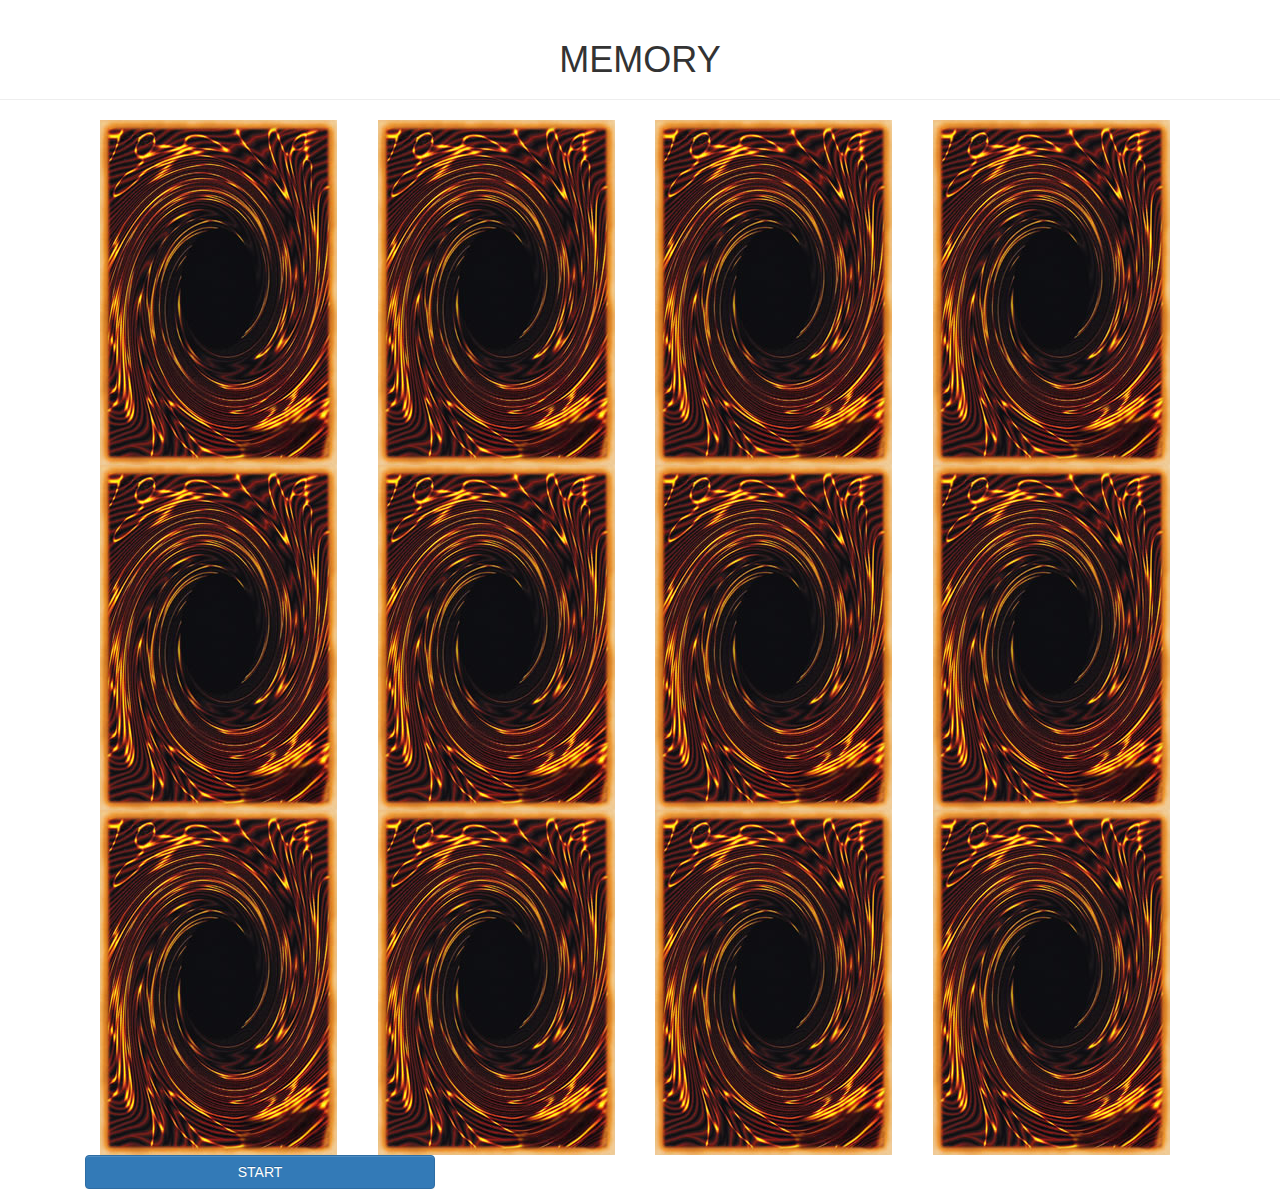
<file: index.html>
<html>
    <head>
        <title>TODO supply a title</title>
        <meta charset="UTF-8">
        <meta name="viewport" content="width=device-width, initial-scale=1.0">
        <link href="bootstrap-theme.css" rel="stylesheet" type="text/css"/>
        <link href="bootstrap.min.css" rel="stylesheet" type="text/css"/>
           <script src="jquery-3.1.0.min.js" type="text/javascript"></script>
           <script src="bootstrap.min.js" type="text/javascript"></script>
     
        <script src="ejerciciosJS.js" type="text/javascript"></script>
    </head>
    <body>
        <div class="page-header">
            <div id="titulo">
                <h1><center>MEMORY</center></h1>
            </div>           
        </div>
        <div class="container">
            <div id="row">
                <div class="col-lg-12">
                    <div id="tablero" class="row-lg-12">
                        <div id="ficha1" class="col-lg-3">
                            <img src="carta.jpg" title="0">
                        </div>
                        <div id="ficha2" class="col-lg-3">
                            <img src="carta.jpg" title="1">
                        </div>
                        <div id="ficha3" class="col-lg-3">
                            <img src="carta.jpg" title="2">
                        </div>
                        <div id="ficha4" class="col-lg-3">
                            <img src="carta.jpg" title="3">
                        </div>
                        <div id="ficha5" class="col-lg-3">
                            <img src="carta.jpg" title="4">
                        </div>
                        <div id="ficha6" class="col-lg-3">
                            <img src="carta.jpg" title="5">
                        </div>
                        <div id="ficha7" class="col-lg-3">
                            <img src="carta.jpg" title="6">
                        </div>
                        <div id="ficha8" class="col-lg-3">
                            <img src="carta.jpg" title="7">
                        </div>
                        <div id="ficha9" class="col-lg-3">
                            <img src="carta.jpg" title="8">
                        </div>
                        <div id="ficha10" class="col-lg-3">
                            <img src="carta.jpg" title="9">
                        </div>
                        <div id="ficha11" class="col-lg-3">
                            <img src="carta.jpg" title="10">
                        </div>
                        <div id="ficha12" class="col-lg-3">
                            <img src="carta.jpg" title="11">
                        </div>
                    </div>
                </div>
            </div>
            <div class="col-lg-4">
                <div id="btn_empezar" class="row-lg-4">
                    <button type="button" class="btn btn-primary col-sm-12">START</button>
                </div>
            </div>
            </div>
    </body>
</html>
</file>
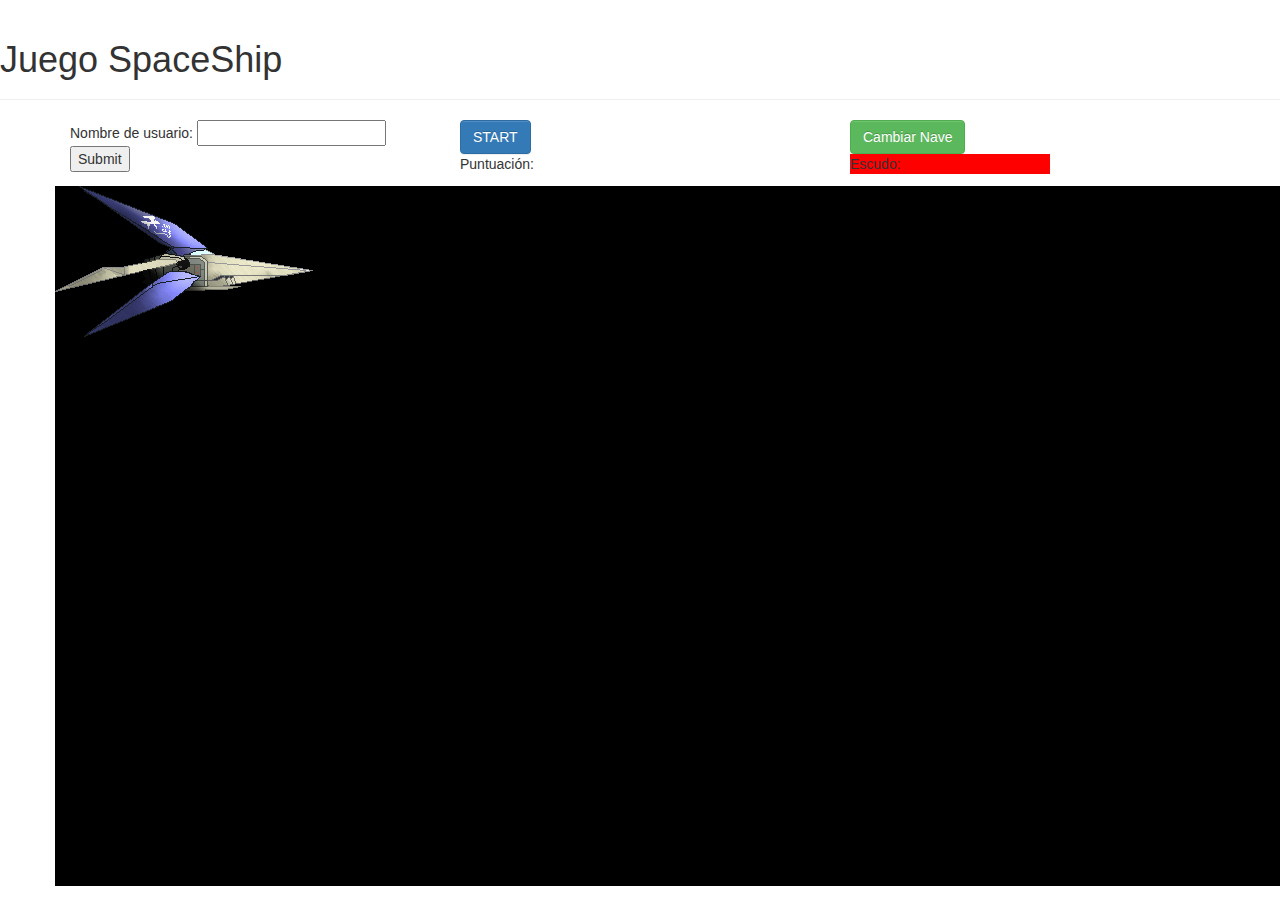
<file: PracticaJuego/newhtml.html>
<html>
    <head>
        <title>TODO supply a title</title>
        <meta charset="UTF-8">
        <meta name="viewport" content="width=device-width, initial-scale=1.0">        
        <script src="jquery-3.1.0.min.js" type="text/javascript"></script>
        <script src="hittest.js" type="text/javascript"></script>
        <script src="newjavascript.js" type="text/javascript"></script>
        <script src="bootstrap.min.js" type="text/javascript"></script>
        <link href="bootstrap-theme.css" rel="stylesheet" type="text/css"/>
        <link href="bootstrap.min.css" rel="stylesheet" type="text/css"/>
        <link href="newCascadeStyleSheet.css" rel="stylesheet" type="text/css"/>   
    </head>
    <body>
        <div class="page-header">
            <div id="titulo">
                <h1>Juego SpaceShip</h1>
            </div>
        </div>
        <div class="container">
            <div class="row" id="juego">
                <audio id="musica">
                    <source src="musica.mp3" type="audio/mpeg">
                    Your browser does not support the <code>audio</code> tag.
                </audio>
                <div id="usuario" class="col-lg-4">
                    <form id="usu" action="newEmptyPHP.php">
                    Nombre de usuario: <input type="text" name="usuario" value=""><br>
                <input type="submit" value="Submit">
                    </form>
                </div>
                <div id="empezar" class="col-lg-4">
                    <div class="btn btn-primary">START</div>
                </div>
                <div id="cambiarNave" class="col-lg-4">
                    <div class="btn btn-success">Cambiar Nave</div>
                </div>
             
                <div class="col-lg-4">
                    <div id="puntuacion" class="row-lg-4">Puntuación: </div>
                </div>
                <div class="col-lg-4">
                     <div id="escudo" class="row-lg-4">Escudo: </div>
                </div>
                <div id="tablero">
                </div>
            </div>
        </div>
    </body>
</html>
</file>
<file: PracticaJuego/newCascadeStyleSheet.css>
#tablero{
    background-color: black;
    width: 1500px;
    height: 700px;
    position: relative;
    overflow: hidden;
    
}

#escudo{
    background-color: red;
    width: 200px;
}
</file>
